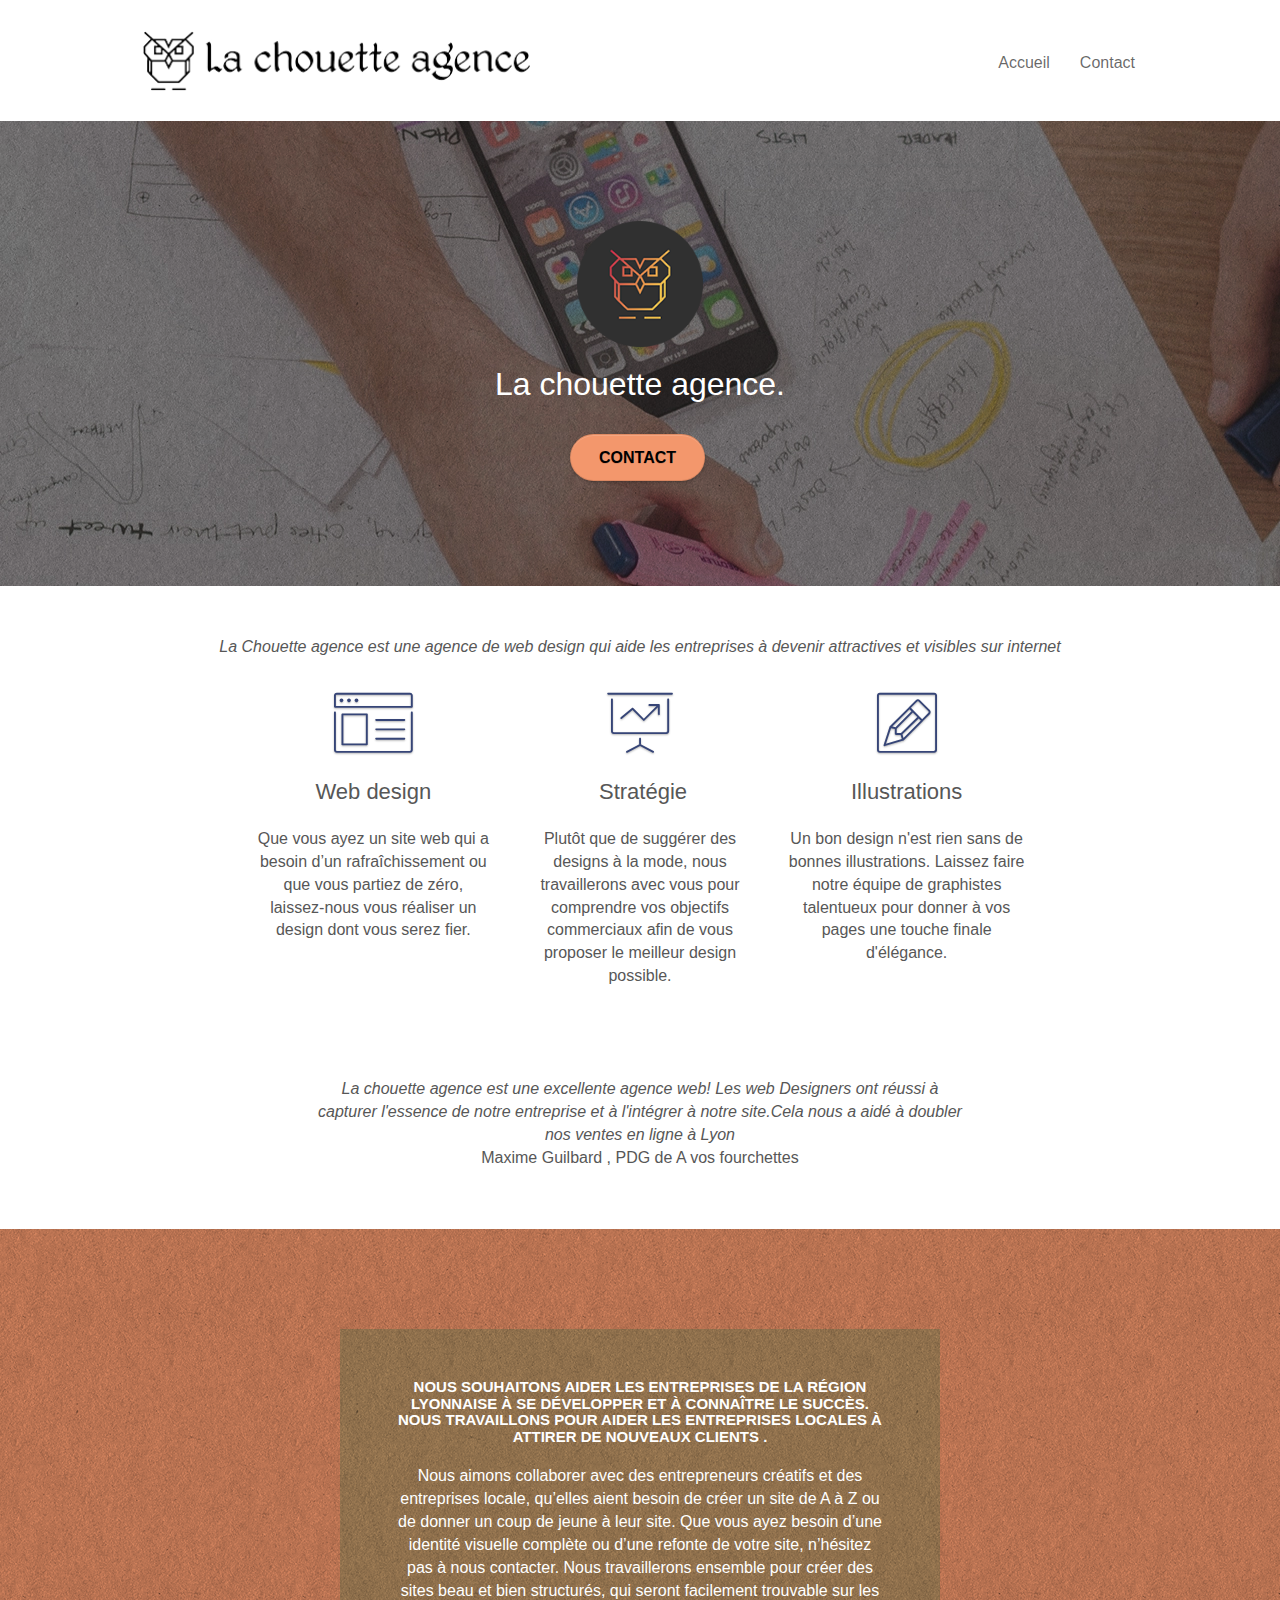
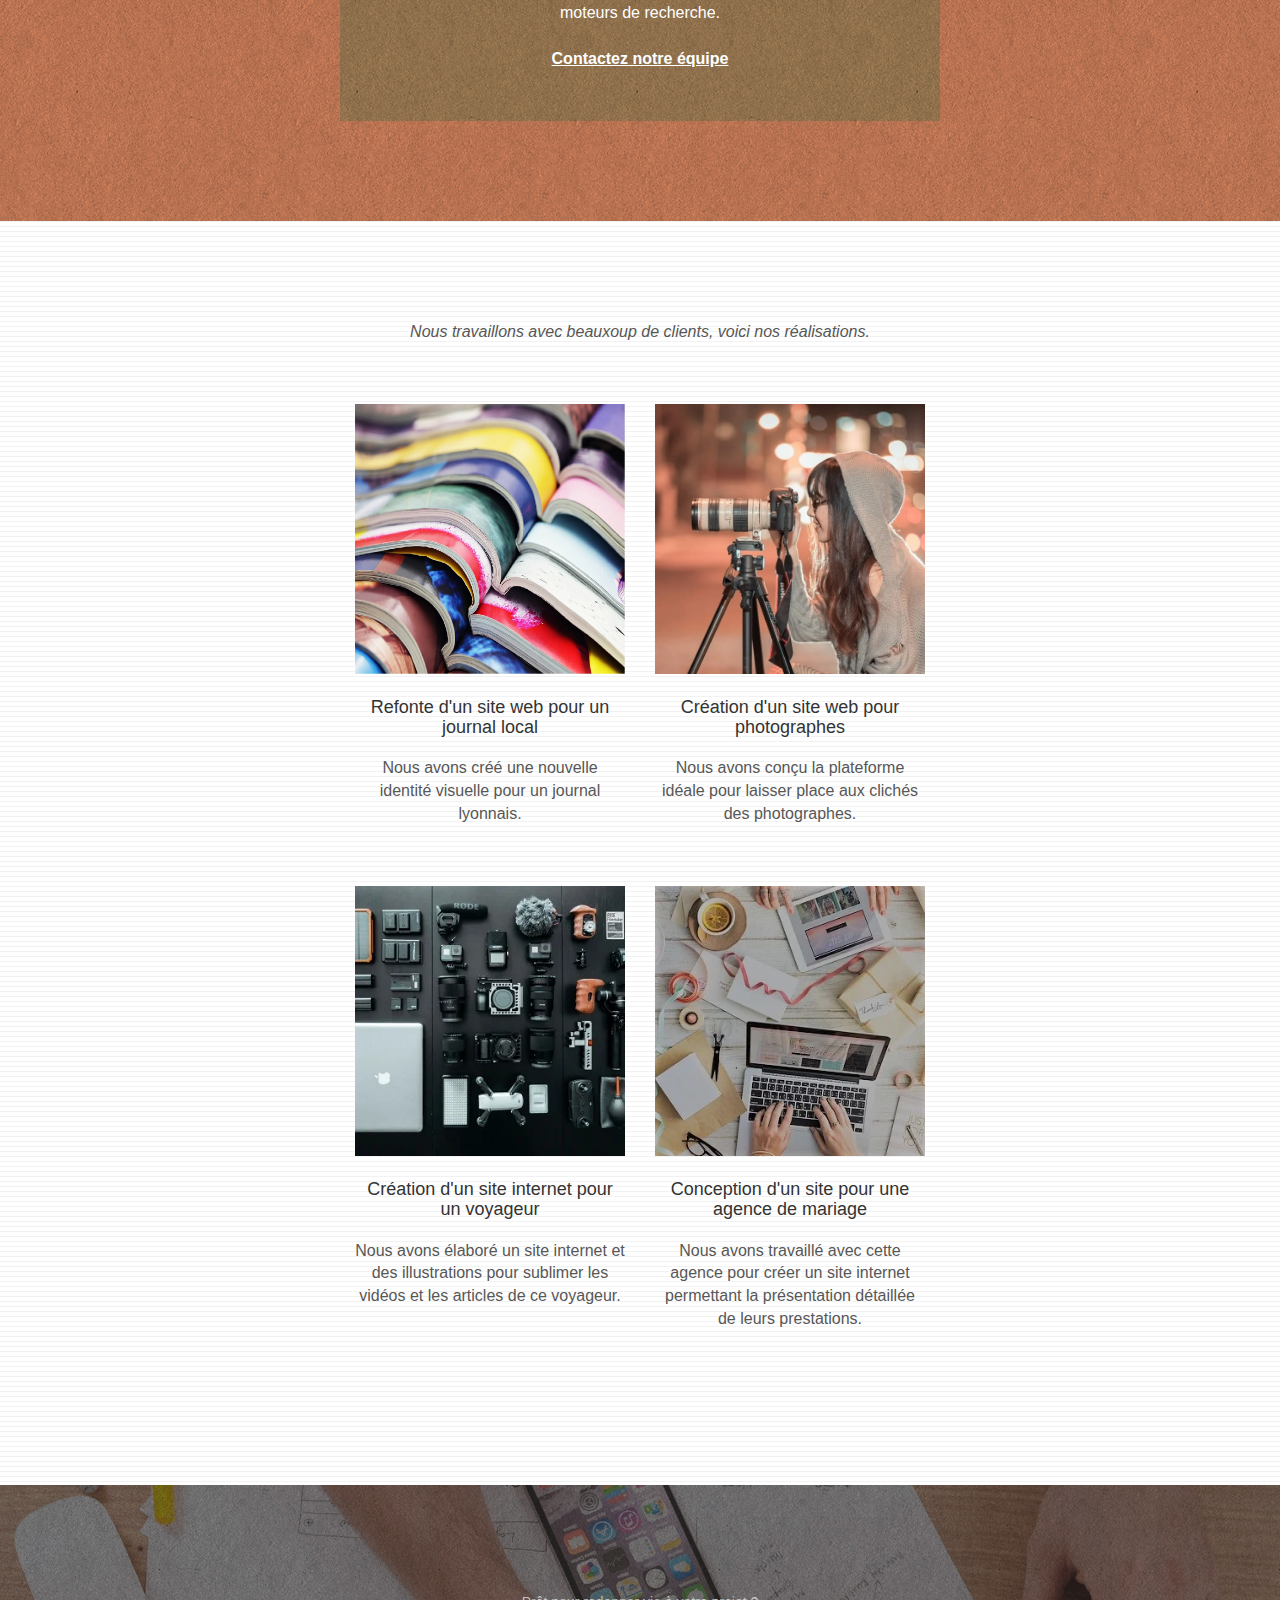
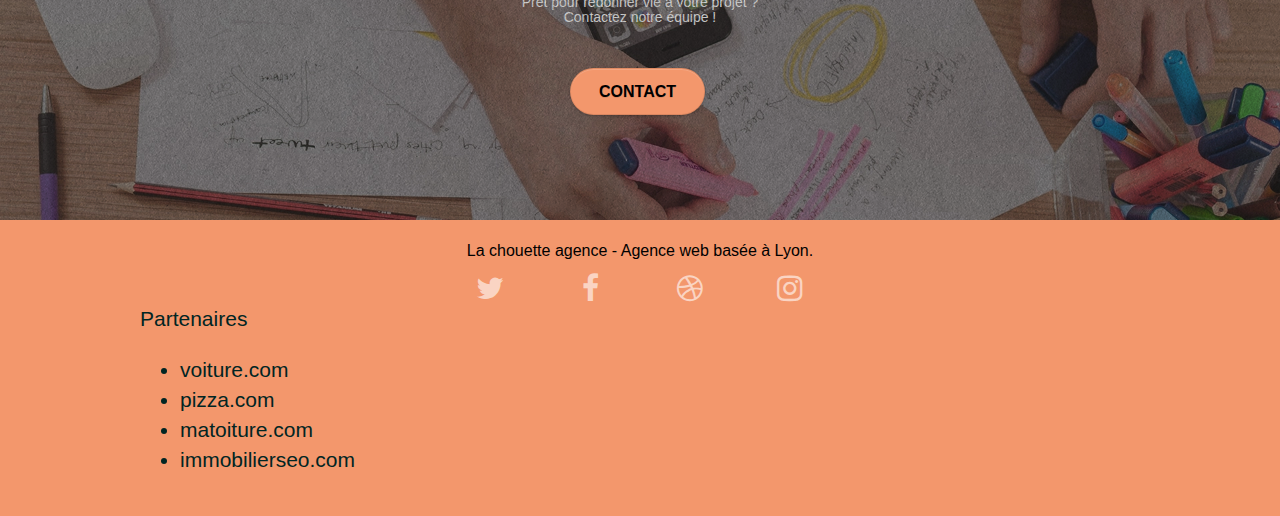
<file: modifier/index.html>
<!DOCTYPE html>
<html lang="fr">
  <head>
    <meta charset="utf-8" />
    <meta
      name="keywords"
      content="seo, google, site web, site internet, agence design paris, agence design, agence design,agence design,agence design,agence design,agence design,agence design,agence design,agence design"
    />
    <meta
      name="description"
      content=" La chouette agence ,une agence web sur paris creatrice de logo "
    />
    <!--voir mot au dessus-->
    <meta
      name="viewport"
      content="width=device-width, initial-scale=1.0, viewport-fit=cover"
    />
    <link rel="shortcut icon" type="image/png" href="favicon.webp" />

    <link rel="preload" href="style.css" as="style" />
    <link rel="preload" href="./css/bootstrap.css" as="style" />
    <link rel="preload" href="./js/bootstrap.js" as="script" />
    <link rel="preload" href="./js/jquery-2.1.0.js" as="script" />
    <link rel="stylesheet" type="text/css" href="./css/bootstrap.css" />
    <link rel="stylesheet" type="text/css" href="style.css" />
    <link rel="stylesheet" type="text/css" href="./css/font-awesome.css" />
    <link rel="stylesheet" type="text/css" href="./css/et-line.css" />
    <script src="./js/jquery-2.1.0.js"></script>
    <script src="./js/bootstrap.js"></script>
    <title>Accueil la chouette agence</title>

    <!-- Analytics -->

    <!-- Analytics END -->
  </head>
  <body>
    <!-- Principal conteneur -->
    <div class="page-container">
      <!-- bloc-0 -->
      <header>
        <div class="bloc bgc-white l-bloc" id="bloc-0">
          <div class="container bloc-sm">
            <nav class="navbar row">
              <div class="navbar-header">
                <a class="navbar-brand" href="index.html"
                  ><img
                    src="img/la-chouette-agence.webp"
                    alt="Logo de la chouette agence"
                    id="logo1"
                /></a>

                <button
                  id="nav-toggle"
                  type="button"
                  class="ui-navbar-toggle navbar-toggle"
                  data-toggle="collapse"
                  data-target=".navbar-1"
                >
                  <span class="sr-only">Toggle navigation</span
                  ><span class="icon-bar"></span><span class="icon-bar"></span
                  ><span class="icon-bar"></span>
                </button>
              </div>
              <div
                class="collapse navbar-collapse navbar-1 special-dropdown-nav"
              >
                <ul class="site-navigation nav navbar-nav">
                  <li>
                    <a href="index.html">Accueil</a>
                  </li>
                  <li></li>
                  <li>
                    <a href="page2.html">Contact</a>
                  </li>
                </ul>
              </div>
            </nav>
          </div>
        </div>
        <!-- bloc-0 END -->
      </header>
      <!-- bloc-1-presentation -->
      <main>
        <section
          class="
            bloc
            bgc-dark-slate-blue
            bg-banniere
            d-bloc
            bg-t-edge
            bloc-bg-texture
            texture-paper
            b-parallax
          "
          id="bloc-1-hero"
        >
          <div class="container bloc-lg">
            <div class="row tight-width-whitespace">
              <div class="col-sm-12">
                <img
                  src="img/logo.webp"
                  class="center-block image-resize-mode"
                  id="logo2"
                  alt="deuxieme logo de la chouette agence"
                />
                <h1 class="text-center hero-bloc-text tc-white">
                  La chouette agence.
                </h1>
                <div class="text-center">
                  <a
                    href="page2.html"
                    class="
                      btn btn-lg btn-clean btn-rd
                      cta-hero
                      btn-atomic-tangerine
                    "
                    id="cta-hero"
                    >Contact</a
                  >
                </div>
              </div>
            </div>
          </div>
        </section>
        <!-- bloc-1-presentation END -->

        <!-- bloc-2-services -->
        <section class="bloc bgc-white l-bloc" id="bloc-2-services">
          <div class="container bloc-md">
            <div class="row">
              <div class="col-sm-12 text-center">
                <p>
                  <cite class="citation1"
                    >La Chouette agence est une agence de web design qui aide
                    les entreprises à devenir attractives et visibles sur
                    internet</cite
                  >
                </p>
              </div>
            </div>
            <div class="row voffset-lg med-width-whitespace">
              <div class="col-sm-4">
                <div class="text-center">
                  <span
                    class="
                      et-icon-browser
                      sm-shadow
                      icon-dark-slate-blue
                      icons
                      icon-lg
                    "
                  ></span>
                </div>
                <h2 class="mg-md text-center">Web design</h2>
                <p class="text-center">
                  Que vous ayez un site web qui a besoin d&rsquo;un
                  rafraîchissement ou que vous partiez de zéro, laissez-nous
                  vous réaliser un design dont vous serez fier.
                </p>
              </div>
              <div class="col-sm-4">
                <div class="text-center">
                  <span
                    class="
                      et-icon-presentation
                      sm-shadow
                      icon-dark-slate-blue
                      icons
                      icon-lg
                    "
                  ></span>
                </div>
                <h2 class="mg-md text-center">&nbsp;Stratégie</h2>
                <p class="text-center">
                  Plutôt que de suggérer des designs à la mode, nous
                  travaillerons avec vous pour comprendre vos objectifs
                  commerciaux afin de vous proposer le meilleur design
                  possible.<br />
                </p>
              </div>
              <div class="col-sm-4">
                <div class="text-center">
                  <span
                    class="
                      et-icon-edit
                      sm-shadow
                      icon-dark-slate-blue
                      icons
                      icon-lg
                    "
                  ></span>
                </div>
                <h2 class="mg-md text-center">Illustrations</h2>
                <p class="text-center">
                  Un bon design n'est rien sans de bonnes illustrations. Laissez
                  faire notre équipe de graphistes talentueux pour donner à vos
                  pages une touche finale d'élégance.
                </p>
              </div>
            </div>
            <div class="row voffset-lg voffset">
              <div class="col-xs-12 col-md-8 col-md-offset-2 text-center">
                <p>
                  <cite class="citation"
                    >La chouette agence est une excellente agence web! Les web
                    Designers ont réussi à capturer l'essence de notre
                    entreprise et à l'intégrer à notre site.Cela nous a aidé à
                    doubler nos ventes en ligne à Lyon</cite
                  ><br />
                  Maxime Guilbard , PDG de A vos fourchettes
                </p>
                <!--pense a rajouter la class au CSS-->
              </div>
            </div>
          </div>
        </section>
        <!-- bloc-2-services END -->

        <!-- bloc-3-what-i-do -->
        <section
          class="
            bloc
            tc-white
            bgc-atomic-tangerine
            bg-presentation
            d-bloc
            bloc-bg-texture
            texture-paper
            b-parallax
          "
          id="bloc-3-what-i-do"
        >
          <div class="container bloc-lg">
            <div class="row tight-width-whitespace black-background">
              <div class="col-sm-12">
                <h3 class="mg-md text-center tc-white">
                  Nous souhaitons aider les entreprises de la région Lyonnaise à
                  se développer et à connaître le succès. Nous travaillons pour
                  aider les entreprises locales à attirer de nouveaux clients
                  .<br />
                </h3>
                <p class="text-center white">
                  Nous aimons collaborer avec des entrepreneurs créatifs et des
                  entreprises locale, qu’elles aient besoin de créer un site de
                  A à Z ou de donner un coup de jeune à leur site. Que vous ayez
                  besoin d’une identité visuelle complète ou d’une refonte de
                  votre site, n’hésitez pas à nous contacter. Nous travaillerons
                  ensemble pour créer des sites beau et bien structurés, qui
                  seront facilement trouvable sur les moteurs de recherche.
                  <br /><br /><a class="ltc-white bold-link" href="page2.html"
                    >Contactez notre équipe</a
                  ><br />
                </p>
              </div>
            </div>
          </div>
        </section>
        <!-- bloc-3-what-i-do END -->

        <!-- bloc-4-portfolio -->
        <section
          class="bloc bgc-white bg-lines-h2-bg bg-repeat l-bloc"
          id="bloc-4-portfolio"
        >
          <div class="container bloc-lg">
            <div class="row">
              <div class="col-sm-12 text-center">
                <p>
                  <cite class="citation2"
                    >Nous travaillons avec beauxoup de clients, voici nos
                    réalisations.</cite
                  >
                </p>
                <!--Rajout class css plus modif necessaire-->
              </div>
            </div>
            <div class="row tight-width-whitespace portfolio-row">
              <div class="col-sm-6">
                <a
                  href="#"
                  data-lightbox="img/1.webp"
                  data-gallery-id="gallery-1"
                  data-caption="Refonte d'un site web pour un journal local"
                  data-frame="snapshot-lb"
                  ><img
                    src="img/1.webp"
                    alt="plusieurs livres ouvert"
                    class="img-responsive portfolio-thumb"
                    id="pf1"
                /></a>
                <h4 class="mg-md text-center">
                  Refonte d'un site web pour un journal local
                </h4>
                <p class="text-center">
                  Nous avons créé une nouvelle identité visuelle pour un journal
                  lyonnais.
                </p>
              </div>
              <div class="col-sm-6">
                <a
                  href="#"
                  data-lightbox="img/2.webp"
                  data-gallery-id="gallery-1"
                  data-caption="Création d'un site web pour photographes"
                  data-frame="snapshot-lb"
                  ><img
                    src="img/2.webp"
                    class="img-responsive portfolio-thumb"
                    alt="Jeune femme prenant une photo"
                    id="pf2"
                /></a>
                <h4 class="mg-md text-center">
                  Création d'un site web pour photographes
                </h4>
                <p class="text-center">
                  Nous avons conçu la plateforme idéale pour laisser place aux
                  clichés des photographes.
                </p>
              </div>
            </div>
            <div class="row tight-width-whitespace portfolio-row">
              <div class="col-sm-6">
                <a
                  href="#"
                  data-lightbox="img/3.webp"
                  data-gallery-id="gallery-1"
                  data-caption="Création d'un site internet pour un voyageur"
                  data-frame="snapshot-lb"
                  ><img
                    src="img/3.webp"
                    class="img-responsive portfolio-thumb"
                    alt=" un Drones et plusieurs apreil photo ainsi que leurs accessoire"
                    id="pf3"
                /></a>
                <h4 class="mg-md text-center">
                  Création d'un site internet pour un voyageur
                </h4>
                <p class="text-center">
                  Nous avons élaboré un site internet et des illustrations pour
                  sublimer les vidéos et les articles de ce voyageur.
                </p>
              </div>
              <div class="col-sm-6">
                <a
                  href="#"
                  data-lightbox="img/4.webp"
                  data-gallery-id="gallery-1"
                  data-caption="Conception d'un site pour une agence de mariage"
                  data-frame="snapshot-lb"
                  ><img
                    src="img/4.webp"
                    class="img-responsive portfolio-thumb"
                    alt="Apareil multimedia poser sur une table remplis de lettre et colis"
                    id="pf4"
                /></a>
                <h4 class="mg-md text-center">
                  Conception d'un site pour une agence de mariage
                </h4>
                <p class="text-center">
                  Nous avons travaillé avec cette agence pour créer un site
                  internet permettant la présentation détaillée de leurs
                  prestations.
                </p>
              </div>
            </div>
          </div>
        </section>
        <!-- bloc-4-portfolio END -->

        <!-- bloc-5-cta -->
        <section
          class="
            bloc
            bgc-dark-slate-blue
            bg-banniere
            d-bloc
            bloc-bg-texture
            texture-paper
          "
          id="bloc-5-cta"
        >
          <div class="container bloc-lg">
            <div class="row">
              <h5 class="mg-md text-center tc-white">
                Prêt pour redonner vie à votre projet ?<br />Contactez notre
                équipe !
              </h5>
              <div class="col-sm-12 text-center">
                <a
                  href="page2.html"
                  class="
                    btn btn-atomic-tangerine btn-clean btn-rd btn-lg
                    cta-hero
                  "
                  >Contact</a
                >
              </div>
            </div>
          </div>
        </section>
        <!-- bloc-5-cta END -->
      </main>
      <!-- Footer - bloc-8 -->
      <footer>
        <div class="bloc bgc-atomic-tangerine d-bloc" id="bloc-8">
          <div class="container bloc-sm">
            <div class="row">
              <div class="col-sm-12">
                <p class="text-center black">
                  La chouette agence - Agence web basée à Lyon.<br />
                </p>
                <div class="row row-no-gutters social">
                  <div class="col-sm-3">
                    <div class="text-center">
                      <!-- aria label  liens partout :)-->
                      <a
                        class="social"
                        href="index.html"
                        aria-label="liens compte twitter"
                        ><span class="fa fa-twitter icon-md"></span
                      ></a>
                    </div>
                  </div>
                  <div class="col-sm-3">
                    <div class="text-center">
                      <a
                        class="social"
                        href="index.html"
                        aria-label="liens compte Facebook"
                        ><span class="fa fa-facebook icon-md"></span
                      ></a>
                    </div>
                  </div>
                  <div class="col-sm-3">
                    <div class="text-center">
                      <a
                        class="social"
                        href="index.html"
                        aria-label="liens compte dribbble"
                        ><span class="fa fa-dribbble icon-md"></span
                      ></a>
                    </div>
                  </div>
                  <div class="col-sm-3">
                    <div class="text-center">
                      <a
                        class="social"
                        href="index.html"
                        aria-label="liens compte Instagram"
                        ><span class="fa fa-instagram icon-md"></span
                      ></a>
                    </div>
                  </div>
                </div>
                <div class="row">
                  <div class="col-sm-4">
                    Partenaires
                    <ul>
                      <li><a href="voiture.com">voiture.com</a></li>
                      <li><a href="pizza.com">pizza.com</a></li>
                      <li><a href="matoiture.com">matoiture.com</a></li>
                      <li><a href="immobilierseo.com">immobilierseo.com</a></li>
                    </ul>
                  </div>
                </div>
              </div>
            </div>
          </div>
        </div>
      </footer>
      <!-- Footer - bloc-8 END -->
    </div>
    <!-- Principal conteneur END -->
  </body>
</html>
</file>
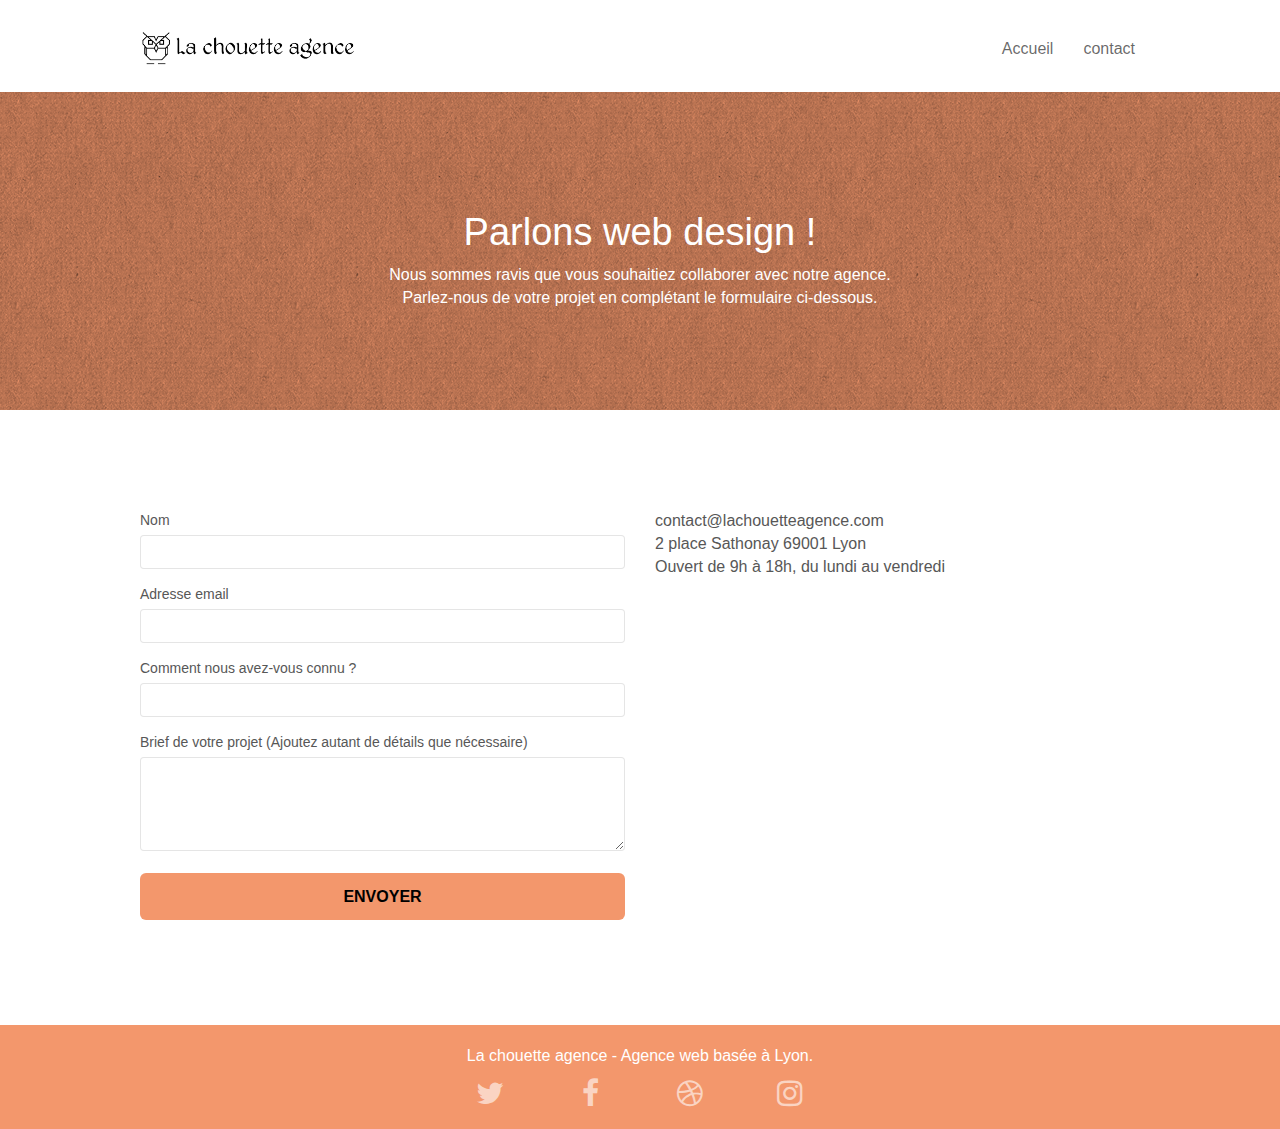
<file: modifier/page2.html>
<!DOCTYPE html>
<html lang="fr">
  <head>
    <meta charset="utf-8" />
    <meta name="keywords" content="" />
    <meta name="description" content="" />
    <meta
      name="viewport"
      content="width=device-width, initial-scale=1.0, viewport-fit=cover"
    />
    <link rel="shortcut icon" type="image/png" href="favicon.jpg" />

  
    <link rel="preload" href="style.css" as="style">
    <link rel="preload" href="./css/bootstrap.css" as="style">
    <link rel="preload" href="./js/bootstrap.js" as="script">
    <link rel="preload" href="./js/jquery-2.1.0.js" as="script">
    <link rel="stylesheet" type="text/css" href="./css/bootstrap.css" />
    <link rel="stylesheet" type="text/css" href="style.css" />
    <link rel="stylesheet" type="text/css" href="./css/font-awesome.css" />
    <link rel="stylesheet" type="text/css" href="./css/et-line.css" />
    <script src="./js/jquery-2.1.0.js"></script>
	<script src="./js/bootstrap.js"></script>

    <title>Contact</title>

    <!-- Analytics -->

    <!-- Analytics END -->
  </head>
  <body>
    <!-- Principal conteneur -->
    <div class="page-container">
      <!-- bloc-0 -->
      <div class="bloc bgc-white l-bloc" id="bloc-0">
        <div class="container bloc-sm">
          <nav class="navbar row">
            <div class="navbar-header">
              <a class="navbar-brand" href="index.html"
                ><img
                  src="img/la-chouette-agence.webp"
                  alt="atlanta web design logo"
                  height="40"
              /></a>
              <button
                id="nav-toggle"
                type="button"
                class="ui-navbar-toggle navbar-toggle"
                data-toggle="collapse"
                data-target=".navbar-1"
              >
                <span class="sr-only">Toggle navigation</span
                ><span class="icon-bar"></span><span class="icon-bar"></span
                ><span class="icon-bar"></span>
              </button>
            </div>
            <div class="collapse navbar-collapse navbar-1 special-dropdown-nav">
              <ul class="site-navigation nav navbar-nav">
                <li>
                  <a href="index.html">Accueil</a>
                </li>
                <li></li>
                <li>
                  <a href="page2.html">contact</a>
                </li>
              </ul>
            </div>
          </nav>
        </div>
      </div>
      <!-- bloc-0 END -->

      <!-- bloc-6 -->
      <div
        class="
          bloc
          bg-dots-bg bg-repeat
          bgc-atomic-tangerine
          d-bloc
          bloc-bg-texture
          texture-paper
        "
        id="bloc-6"
      >
        <div class="container bloc-lg">
          <div class="row">
            <div class="col-sm-12">
              <h1 class="text-center hero-bloc-text tc-white">
                Parlons web design !
              </h1>
              <p class="text-center mg-lg tc-white tight-width-whitespace">
                Nous sommes ravis que vous souhaitiez collaborer avec notre
                agence.<br />
                Parlez-nous de votre projet en complétant le formulaire
                ci-dessous.
              </p>
            </div>
          </div>
        </div>
      </div>
      <!-- bloc-6 END -->

      <!-- bloc-7 -->
      <div class="bloc bgc-white l-bloc" id="bloc-7">
        <div class="container bloc-lg">
          <div class="row">
            <div class="col-sm-6">
              <form id="form_1" novalidate>
                <div class="form-group">
                  <label for="name"> Nom </label>
                  <input id="name" class="form-control" required />
                </div>
                <div class="form-group">
                  <label for="email"> Adresse email </label>
                  <input
                    id="email"
                    class="form-control"
                    type="email"
                    required
                  />
                </div>
                <div class="form-group">
                  <label for="input_504">
                    Comment nous avez-vous connu ?
                  </label>
                  <input
                    class="form-control"
                    type="email"
                    required
                    id="input_504"
                  />
                </div>
                <div class="form-group">
                  <label for="message">
                    Brief de votre projet (Ajoutez autant de détails que
                    nécessaire)<br /> </label
                  ><textarea
                    id="message"
                    class="form-control"
                    rows="4"
                    cols="50"
                    required
                  ></textarea>
                </div>
                <button
                  class="
                    bloc-button
                    btn btn-lg btn-block
                    cta-hero
                    btn-atomic-tangerine
                  "
                  type="submit"
                >
                  Envoyer
                </button>
              </form>
            </div>
            <div class="col-sm-6">
              <p>
                contact@lachouetteagence.com<br />2 place Sathonay 69001 Lyon<br />Ouvert
                de 9h à 18h, du lundi au vendredi<br />
              </p>
            </div>
          </div>
        </div>
      </div>
      <!-- bloc-7 END -->

      <!-- ScrollToTop Button -->
      <a class="bloc-button btn btn-d scrollToTop" onclick="scrollToTarget('1')"
        ><span class="fa fa-chevron-up"></span
      ></a>
      <!-- ScrollToTop Button END-->

      <!-- Footer - bloc-8 -->
      <div class="bloc bgc-atomic-tangerine d-bloc" id="bloc-8">
        <div class="container bloc-sm">
          <div class="row">
            <div class="col-sm-12">
              <p class="text-center white">
                La chouette agence - Agence web basée à Lyon.<br />
              </p>
              <div class="row row-no-gutters social">
                <div class="col-sm-3">
                  <div class="text-center">
                    <a class="social" href="index.html"
                      ><span class="fa fa-twitter icon-md"></span
                    ></a>
                  </div>
                </div>
                <div class="col-sm-3">
                  <div class="text-center">
                    <a class="social" href="index.html"
                      ><span class="fa fa-facebook icon-md"></span
                    ></a>
                  </div>
                </div>
                <div class="col-sm-3">
                  <div class="text-center">
                    <a class="social" href="index.html"
                      ><span class="fa fa-dribbble icon-md"></span
                    ></a>
                  </div>
                </div>
                <div class="col-sm-3">
                  <div class="text-center">
                    <a class="social" href="index.html"
                      ><span class="fa fa-instagram icon-md"></span
                    ></a>
                  </div>
                </div>
              </div>
            </div>
          </div>
        </div>
      </div>
      <!-- Footer - bloc-8 END -->
    </div>
    <!-- Principal conteneur END -->
  </body>
</html>
</file>
<file: modifier/style.css>
body {
  margin: 0;
  padding: 0;
  background: #fff;
  overflow-x: hidden;
  width: 100%;
  -webkit-font-smoothing: antialiased;
  -moz-osx-font-smoothing: grayscale;
}

a,
button {
  transition: all 0.3s ease-in-out;
  outline: none !important;
}

a:hover {
  text-decoration: none;
  cursor: pointer;
}

.bloc {
  width: 100%;
  clear: both;
  background: 50% 50% no-repeat;
  padding: 0 50px;
  -webkit-background-size: cover;
  -moz-background-size: cover;
  -o-background-size: cover;
  background-size: cover;
  position: relative;
}

.bloc .container {
  padding-left: 0;
  padding-right: 0;
}

.bloc-lg {
  padding: 100px 50px;
}

.bloc-md {
  padding: 50px;
}

.bloc-sm {
  padding: 20px 50px;
}

.center-block {
    display: block;
    margin-right: auto;
    margin-left: auto;
}

.bg-center,
.bg-l-edge,
.bg-r-edge,
.bg-t-edge,
.bg-b-edge,
.bg-tl-edge,
.bg-bl-edge,
.bg-tr-edge,
.bg-br-edge,
.bg-repeat {
  -webkit-background-size: auto !important;
  -moz-background-size: auto !important;
  -o-background-size: auto !important;
  background-size: auto !important;
}

.bg-repeat {
  background: repeat;
}

.bg-t-edge {
  background: top no-repeat;
}

.bloc-bg-texture::before {
  content: "";
  background-size: 2px 2px;
  position: absolute;
  top: 0;
  bottom: 0;
  left: 0;
  right: 0;
}

.texture-paper::before {
  background: url("img/texture-paper.webp");
  background-size: 280px 280px;
}

.b-parallax {
  background-attachment: fixed;
}

.d-bloc {
  color: #002523;
}

.d-bloc button:hover {
  color: rgba(255, 255, 255, 0.9);
}

.d-bloc .icon-round,
.d-bloc .icon-square,
.d-bloc .icon-rounded,
.d-bloc .icon-semi-rounded-a,
.d-bloc .icon-semi-rounded-b {
  border-color: rgba(255, 255, 255, 0.9);
}

.d-bloc .divider-h span {
  border-color: rgba(255, 255, 255, 0.2);
}

.d-bloc .a-btn,
.d-bloc .navbar a,
.d-bloc .navbar-brand,
.d-bloc a .icon-sm,
.d-bloc a .icon-md,
.d-bloc a .icon-lg,
.d-bloc a .icon-xl,
.d-bloc h1 a,
.d-bloc h2 a,
.d-bloc h3 a,
.d-bloc h4 a,
.d-bloc h5 a,
.d-bloc h6 a,
.d-bloc p a {
  color: rgba(255, 255, 255, 0.6);
}

.d-bloc .a-btn:hover,
.d-bloc .navbar a:hover,
.d-bloc .navbar-brand:hover,
.d-bloc a:hover .icon-sm,
.d-bloc a:hover .icon-md,
.d-bloc a:hover .icon-lg,
.d-bloc a:hover .icon-xl,
.d-bloc h1 a:hover,
.d-bloc h2 a:hover,
.d-bloc h3 a:hover,
.d-bloc h4 a:hover,
.d-bloc h5 a:hover,
.d-bloc h6 a:hover,
.d-bloc p a:hover {
  color: rgba(255, 255, 255, 1);
}

.d-bloc .navbar-toggle .icon-bar {
  background: rgba(255, 255, 255, 1);
}

.d-bloc .btn-wire,
.d-bloc .btn-wire:hover {
  color: rgba(255, 255, 255, 1);
  border-color: rgba(255, 255, 255, 1);
}

.d-bloc .panel {
  color: rgba(0, 0, 0, 0.5);
}

.d-bloc .panel button:hover {
  color: rgba(0, 0, 0, 0.7);
}

.d-bloc .panel icon {
  border-color: rgba(0, 0, 0, 0.7);
}

.d-bloc .panel .divider-h span {
  border-color: rgba(0, 0, 0, 0.1);
}

.d-bloc .panel .a-btn {
  color: rgba(0, 0, 0, 0.6);
}

.d-bloc .panel .a-btn:hover {
  color: rgba(0, 0, 0, 1);
}

.d-bloc .panel .btn-wire,
.d-bloc .panel .btn-wire:hover {
  color: rgba(0, 0, 0, 0.7);
  border-color: rgba(0, 0, 0, 0.3);
}

.d-bloc .panel,
.l-bloc {
  color: rgba(0, 0, 0, 0.5);
}

.d-bloc .panel button:hover,
.l-bloc button:hover {
  color: rgba(0, 0, 0, 0.7);
}

.l-bloc .icon-round,
.l-bloc .icon-square,
.l-bloc .icon-rounded,
.l-bloc .icon-semi-rounded-a,
.l-bloc .icon-semi-rounded-b {
  border-color: rgba(0, 0, 0, 0.7);
}

.d-bloc .panel .divider-h span,
.l-bloc .divider-h span {
  border-color: rgba(0, 0, 0, 0.1);
}

.d-bloc .panel .a-btn,
.l-bloc .a-btn,
.l-bloc .navbar a,
.l-bloc .navbar-brand,
.l-bloc a .icon-sm,
.l-bloc a .icon-md,
.l-bloc a .icon-lg,
.l-bloc a .icon-xl,
.l-bloc h1 a,
.l-bloc h2 a,
.l-bloc h3 a,
.l-bloc h4 a,
.l-bloc h5 a,
.l-bloc h6 a,
.l-bloc p a {
  color: rgba(0, 0, 0, 0.6);
}

.d-bloc .panel .a-btn:hover,
.l-bloc .a-btn:hover,
.l-bloc .navbar a:hover,
.l-bloc .navbar-brand:hover,
.l-bloc a:hover .icon-sm,
.l-bloc a:hover .icon-md,
.l-bloc a:hover .icon-lg,
.l-bloc a:hover .icon-xl,
.l-bloc h1 a:hover,
.l-bloc h2 a:hover,
.l-bloc h3 a:hover,
.l-bloc h4 a:hover,
.l-bloc h5 a:hover,
.l-bloc h6 a:hover,
.l-bloc p a:hover {
  color: rgba(0, 0, 0, 1);
}

.l-bloc .navbar-toggle .icon-bar {
  color: rgba(0, 0, 0, 0.6);
}

.d-bloc .panel .btn-wire,
.d-bloc .panel .btn-wire:hover,
.l-bloc .btn-wire,
.l-bloc .btn-wire:hover {
  color: rgba(0, 0, 0, 0.7);
  border-color: rgba(0, 0, 0, 0.3);
}

.voffset {
  margin-top: 30px;
}

.voffset-lg {
  margin-top: 80px;
}

.row-no-gutters {
  margin-right: 0;
  margin-left: 0;
}

.row.row-no-gutters > [class^="col-"],
.row.row-no-gutters > [class*=" col-"] {
  padding-right: 0;
  padding-left: 0;
}

#bloc-1-hero h1 {
  font-size: 32px;
}

.navbar {
  margin-bottom: 0;
  z-index: 1;
}

.navbar-brand {
  height: auto;
  padding: 3px 15px;
  font-size: 25px;
  font-weight: normal;
  font-weight: 600;
  line-height: 44px;
}

.navbar-brand img {
  max-height: 200px;
  margin: 0 5px 0 0;
  display: inline;
}

.navbar-brand img[src$="svg"] {
  min-width: 100px;
}

.nav-center .navbar-brand img {
  margin: 0;
}

.navbar .nav {
  padding-top: 2px;
  margin-right: -16px;
  float: right;
  z-index: 1;
}

.nav > li {
  float: left;
  margin-top: 4px;
  font-size: 16px;
}

.navbar-nav .open .dropdown-menu > li > a {
  text-align: inherit;
}

.nav > li a:hover,
.nav > li a:focus {
 
  color: black;
}

.navbar-toggle {
  margin: 10px 10px 0 0;
  border: 0px;
}

.navbar-toggle:hover {
  background: transparent !important;
}

.navbar-toggle .icon-bar {
  background-color: rgba(0, 0, 0, 0.5);
  width: 26px;
}

.nav-invert .navbar .nav {
  float: left;
}

.nav-invert .navbar-header,
.nav-invert .navbar-brand {
  float: right;
  position: relative;
  z-index: 2;
}

@media all and (min-width: 768px) {
  .site-navigation {
    position: absolute;
    top: 50%;
    right: 20px;
    transform: translate(0, -50%);
    -webkit-transform: translateY(-50%);
  }
  .nav > li .dropdown-menu a,
  .nav > li .dropdown-menu a:hover {
    color: #484848;
  }
  .nav-invert .site-navigation {
    left: 0;
    right: 0;
  }
  .nav-center {
    text-align: center;
  }
  .nav-center .navbar-header {
    width: 100%;
  }
  .nav-center .navbar-header,
  .nav-center .navbar-brand,
  .nav-center .nav > li {
    float: none;
    display: inline-block;
  }
  .nav-center .site-navigation {
    position: relative;
    width: 100%;
    right: 0;
    margin-right: 0px;
    margin-top: 20px;
  }
  .nav-center.mini-nav .navbar-toggle {
    float: none;
    margin: 10px auto 0;
  }
}

.nav > li > .dropdown a {
  background: none !important;
  display: block;
  padding: 14px 15px;
}

nav .caret {
  margin: 0 5px;
}

.dropdown-menu .dropdown-menu {
  top: -8px;
  left: 100%;
}

.dropdown-menu .dropmenu-flow-right {
  top: 100%;
  left: 0;
  margin-left: -1px;
  border-top-left-radius: 0;
  border-top-right-radius: 0;
}

.dropdown-menu .dropdown span {
  border: 4px solid black;
  border-top-color: transparent;
  border-right-color: transparent;
  border-bottom-color: transparent;
  margin: 6px -5px 0 0 !important;
  float: right;
}

.mg-md {
  margin-top: 10px;
  margin-bottom: 20px;
}

.mg-lg {
  margin-top: 10px;
  margin-bottom: 40px;
}

.btn {
  margin: 0 5px 5px 0;
}

.btn.pull-right {
  margin: 0 0 5px 5px;
}

.btn-d,
.btn-d:hover,
.btn-d:focus {
  color: black;
  background: rgba(0, 0, 0, 0.3);
}

button {
  outline: none !important;
}

.btn-rd {
  border-radius: 40px;
}

.btn-clean {
  border: 1px solid rgba(0, 0, 0, 0.08);
  border-bottom-color: rgba(0, 0, 0, 0.1);
  text-shadow: 0 1px 0 rgba(0, 0, 1, 0.1);
  box-shadow: 0 1px 3px rgba(0, 0, 1, 0.25),
    inset 0 1px 0 0 rgba(255, 255, 255, 0.15);
}

.icon-md {
  font-size: 30px !important;
}

.icon-lg {
  font-size: 60px !important;
}

.sm-shadow {
  text-shadow: 0 1px 2px rgba(0, 0, 0, 0.3);
}

.panel-sq,
.panel-sq .panel-heading,
.panel-sq .panel-footer {
  border-radius: 0;
}

.panel-rd {
  border-radius: 30px;
}

.panel-rd .panel-heading {
  border-radius: 29px 29px 0 0;
}

.panel-rd .panel-footer {
  border-radius: 0 0 29px 29px;
}

.form-control {
  border-color: rgba(0, 0, 0, 0.1);
  box-shadow: none;
}

.scrollToTop {
  width: 40px;
  height: 40px;
  position: fixed;
  bottom: 20px;
  right: 20px;
  opacity: 0;
  z-index: 500;
  transition: all 0.3s ease-in-out;
}

.scrollToTop span {
  margin-top: 6px;
}

.showScrollTop {
  font-size: 14px;
  opacity: 1;
}

a[data-lightbox] {
  position: relative;
  display: block;
  text-align: center;
}

a[data-lightbox]:hover::before {
  content: "+";
  font-family: "HelveticaNeue-Light", "Helvetica Neue Light", "Helvetica Neue",
    Helvetica, Arial;
  font-size: 32px;
  width: 50px;
  height: 50px;
  margin-left: -25px;
  border-radius: 50%;
  background: rgba(0, 0, 0, 0.6);
  color: #fff;
  font-weight: 100;
  z-index: 1;
  position: absolute;
  top: 50%;
  transform: translateY(-50%);
  -webkit-transform: translateY(-50%);
}

a[data-lightbox]:hover img {
  opacity: 0.6;
  -webkit-animation-fill-mode: none;
  animation-fill-mode: none;
}

#lightbox-modal {
  display: flex;
  align-items: center;
}

#lightbox-modal .modal-dialog {
  width: 90%;
  max-width: 900px;
  margin: 0 auto 0;
}

#lightbox-modal .modal-dialog img {
  max-height: 90vh;
  margin: 0 auto;
}

.lightbox-caption {
  padding: 20px;
  color: #fff;
  background: rgba(0, 0, 0, 0.5);
  position: absolute;
  left: 15px;
  right: 15px;
  bottom: 5px;
}

.close-lightbox {
  color: #fff;
  font-size: 30px;
  position: absolute;
  top: 20px;
  right: 20px;
  z-index: 20;
  background: rgba(0, 0, 0, 0.5);
  border: none;
  line-height: 30px;
  padding: 0 9px 5px;
  opacity: 0.3;
}

.close-lightbox:hover,
.next-lightbox:hover,
.prev-lightbox:hover {
  opacity: 1;
  color: #fff;
}

.next-lightbox,
.prev-lightbox {
  font-size: 20px;
  color: rgba(255, 255, 255, 0.9);
  background: rgba(0, 0, 0, 0.5);
  transition: all 0.2s ease-in-out;
  position: absolute;
  top: 45%;
  z-index: 1;
  opacity: 0.4;
}

.next-lightbox {
  padding: 6px 8px 1px 13px;
  right: 25px;
}

.prev-lightbox {
  padding: 6px 13px 1px 10px;
  left: 25px;
}

.snapshot-lb .modal-body {
  padding-bottom: 45px;
}

.snapshot-lb .lightbox-caption {
  padding: 0;
  color: rgba(0, 0, 0, 0.5);
  background: none;
}

h1,
h2,
h3,
h4,
h5,
h6,
p,
label,
.btn {
  font-family: "helvetica";
  font-weight: 400;
  color: #575757 !important;
}

.container {
  max-width: 1000px;
}

.hero-bloc-text {
  font-size: 38px;
}

.hero-bloc-text-sub {
  font-size: 36px;
}

.statement-bloc-text {
  line-height: 26px;
  font-style: italic;
  font-size: 20px;
  text-align: center;
  font-weight: lighter;
  max-width: 520px;
  margin: auto auto auto auto;
}

p {
  font-size: 16px;
}

.tight-width-whitespace {
  max-width: 600px;
  margin: auto auto auto auto;
}

.h1 {
  font-size: 20px;
  font-family: "Open Sans";
}

.cta-hero {
  margin-top: 22px;
  color: #ffffff !important;
  text-transform: uppercase;
  padding: 12px 28px 12px 28px;
  font-size: 16px;
  font-weight: 700;
}

.social {
  max-width: 400px;
  margin: auto auto auto auto;
}

h2 {
  font-size: 22px;
  line-height: 1.4em;
}

h3 {
  font-size: 15px;
  text-transform: uppercase;
  font-weight: 700;
  color: #333333 !important;
}

.med-width-whitespace {
  max-width: 800px;
  margin: auto auto auto auto;
  box-shadow: 0px 0px 0px #000000;
}

h1 {
  color: #333333 !important;
}

h4 {
  color: #333333 !important;
}

.icons {
  margin-bottom: 14px;
  margin-top: 24px;
}

.white {
  color: #ffffff !important;
}

.portfolio-thumb {
  margin-bottom: 24px;
}

.portfolio-row {
  margin-bottom: 44px;
  margin-top: 50px;
}

.avatar {
  box-shadow: 0px 4px 9px rgba(0, 0, 0, 0.3);
}

.black-background {
  background-color: rgba(165, 147, 99, 0.7);
  padding: 40px 40px 40px 40px;
}

.bold-link {
  font-weight: 900;
  text-decoration: underline !important;
}

.bgc-white {
  background-color: #ffffff;
}

.bgc-dark-slate-blue {
  background-color: #364577;
}

.bgc-atomic-tangerine {
  background-color: #f3976c;
}

.tc-white {
  color: white !important;
}

.btn-atomic-tangerine {
  background: #f3976c;
  color: black !important;
}

.btn-atomic-tangerine:hover {
  background: #c27956 !important;
  color: black !important;
}

.ltc-white {
  color: #ffffff !important;
}

.ltc-white:hover {
  color: #cccccc !important;
}

.ltc-atomic-tangerine {
  color: #f3976c !important;
}

.ltc-atomic-tangerine:hover {
  color: #c27956 !important;
}

.icon-dark-slate-blue {
  color: #364577 !important;
  border-color: #364577 !important;
}

.bg-dots-bg {
  background-image: url("img/dots-bg.webp");
}

.bg-lines-h2-bg {
  background-image: url("img/lines-h2-bg.webp");
}

.bg-banniere {
  background-image: url("./img/la-chouette-agence-banniere.webp");
}

.bg-presentation {
  background-image: url("img/image-de-presentation.webp");
}

@media all and (max-width: 1024px) {
  .bloc {
    padding-left: 20px;
    padding-right: 20px;
  }
  .bloc.full-width-bloc,
  .bloc-tile-2.full-width-bloc .container,
  .bloc-tile-3.full-width-bloc .container,
  .bloc-tile-4.full-width-bloc .container {
    padding-left: 0;
    padding-right: 0;
  }
}

@media  all and (max-width: 992px) and (min-width: 768px) {
  .navbar .nav {
    max-width: 80%;
  }
  .nav-center.navbar .nav {
    max-width: 100%;
  }
}

@media only screen and (min-width: 768px) and (max-width: 1024px) and (orientation: landscape) {
  .b-parallax {
    background-attachment: scroll;
  }
}

@media only screen and (min-width: 1024px) and (max-width: 1366px) and (-webkit-min-device-pixel-ratio: 1.5) {
  .b-parallax {
    background-attachment: scroll;
  }
}

@media all and (max-width: 991px) {
  .container {
    width: 100%;
  }
  .b-parallax {
    background-attachment: scroll;
  }
  .page-container,
  #hero-bloc {
    overflow-x: hidden;
    position: relative;
  }
 
  .bloc-group,
  .bloc-group .bloc {
    display: block;
    width: 100%;
  }
  .bloc-fill-screen .fill-bloc-top-edge,
  .bloc-fill-screen .fill-bloc-bottom-edge {
    padding: 0 20px;
  
  }
}

@media all and (max-width: 767px) {
  .page-container {
    overflow-x: hidden;
    position: relative;
    width: auto;
  }
  h1,
  h2,
  h3,
  h4,
  h5,
  h6,
  p,
  #disqus_thread {
    padding-left: 10px !important;
    padding-right: 10px !important;
  }
  .b-parallax {
    background-attachment: scroll;
  }
  .navbar .nav {
    padding-top: 0;
    border-top: 1px solid rgba(0, 0, 0, 0.2);
    float: none !important;
  }
  .navbar.row {
    margin-left: 0;
    margin-right: 0;
  }
  .site-navigation {
    position: inherit;
    transform: none;
    -webkit-transform: none;
    -ms-transform: none;
  }
  .nav > li {
    margin-top: 0;
    border-bottom: 1px solid rgba(0, 0, 0, 0.1);
    background: rgba(0, 0, 0, 0.05);
    text-align: left;
    padding-left: 15px;
    width: 100%;
  }
  .nav > li:hover {
    background: rgba(0, 0, 0, 0.08);
  }
  .dropdown .dropdown a .caret {
    float: none;
    margin: 5px 0 0 10px !important;
    border: 4px solid black;
    border-bottom-color: transparent;
    border-right-color: transparent;
    border-left-color: transparent;
  }
  #hero-bloc .navbar .nav {
    background: rgba(0, 0, 0, 0.8);
  }
  #hero-bloc .navbar .nav a {
    color: rgba(255, 255, 255, 0.6);
  }
  .hero {
    padding: 50px 0;
  }
  .hero-nav {
    left: -1px;
    right: -1px;
  }
  .navbar-collapse {
    padding: 0;
    overflow-x: hidden;
    -webkit-box-shadow: none;
    box-shadow: none;
  }
  .navbar-brand img {
    max-height: 40px;
    width: auto;
  }
  .nav-invert .navbar-header {
    float: none;
    width: 100%;
  }
  .nav-invert .navbar-toggle {
    float: left;
    margin-left: 10px;
  }
  .bloc {
    padding-left: 0;
    padding-right: 0;
  }
  .bloc-xxl,
  .bloc-xl,
  .bloc-lg {
    padding: 40px 0;
  }
  .bloc-sm,
  .bloc-md {
    padding-left: 0;
    padding-right: 0;
  }
  .bloc-tile-2 .container,
  .bloc-tile-3 .container,
  .bloc-tile-4 .container,
  .bloc-fill-screen .fill-bloc-top-edge,
  .bloc-fill-screen .fill-bloc-bottom-edge {
    padding-left: 0;
    padding-right: 0;
  }
  .a-block {
    padding: 0 10px;
  }
  .btn-dwn {
    display: none;
  }
  .voffset {
    margin-top: 5px;
  }
  .voffset-md {
    margin-top: 20px;
  }
  .voffset-lg {
    margin-top: 30px;
  }
  form {
    padding: 5px;
  }
  .close-lightbox {
    display: inline-block;
  }
  .blocsapp-device-iphone5 {
    background-size: 216px 425px;
    padding-top: 60px;
    width: 216px;
    height: 425px;
  }
  .blocsapp-device-iphone5 img {
    width: 180px;
    height: 320px;
  }
}

.bloc {
  padding-left: 0;
  padding-right: 0;
  width: 100%;
}

@media all and (max-width: 400px) {
  .bloc {
    padding-left: 0;
    padding-right: 0;
  }
}

@media  all and (max-width: 767px) {
  .bloc-mob-center-text {
    text-align: center;
  }
}

a {
  font-family: "helvetica";
  font-weight: 400;
  color: #002523; ;
}

.col-sm-4 {
  font-size: 1.5em;
  
}



.black {
  color: black !important;
}

#logo1
{
  height: 100%;
  width: 100%;
}

#logo2
{
  height: 9em;
  width: auto;
}

#pf1
{
  height: 100%;
  width: 100%;
}

#pf2
{
  height: 100%;
  width: 100%;
}

#pf3
{
  height: 100%; 
  width: 100%;
}

#pf4
{
  height: 100%;
  width: 100%;
}
</file>
<file: modifier/css/et-line.css>
@font-face {
    font-family: et-line;
    src: url(../fonts/et-line.eot);
    src: url(../fonts/et-line.eot?#iefix) format('embedded-opentype'), url(../fonts/et-line.woff) format('woff'), url(../fonts/et-line.ttf) format('truetype'), url(../fonts/et-line.svg#et-line) format('svg');
    font-weight: 400;
    font-style: normal
}

.et-icon-adjustments,
.et-icon-alarmclock,
.et-icon-anchor,
.et-icon-aperture,
.et-icon-attachment,
.et-icon-bargraph,
.et-icon-basket,
.et-icon-beaker,
.et-icon-bike,
.et-icon-book-open,
.et-icon-briefcase,
.et-icon-browser,
.et-icon-calendar,
.et-icon-camera,
.et-icon-caution,
.et-icon-chat,
.et-icon-circle-compass,
.et-icon-clipboard,
.et-icon-clock,
.et-icon-cloud,
.et-icon-compass,
.et-icon-desktop,
.et-icon-dial,
.et-icon-document,
.et-icon-documents,
.et-icon-download,
.et-icon-dribbble,
.et-icon-edit,
.et-icon-envelope,
.et-icon-expand,
.et-icon-facebook,
.et-icon-flag,
.et-icon-focus,
.et-icon-gears,
.et-icon-genius,
.et-icon-gift,
.et-icon-global,
.et-icon-globe,
.et-icon-googleplus,
.et-icon-grid,
.et-icon-happy,
.et-icon-hazardous,
.et-icon-heart,
.et-icon-hotairballoon,
.et-icon-hourglass,
.et-icon-key,
.et-icon-laptop,
.et-icon-layers,
.et-icon-lifesaver,
.et-icon-lightbulb,
.et-icon-linegraph,
.et-icon-linkedin,
.et-icon-lock,
.et-icon-magnifying-glass,
.et-icon-map,
.et-icon-map-pin,
.et-icon-megaphone,
.et-icon-mic,
.et-icon-mobile,
.et-icon-newspaper,
.et-icon-notebook,
.et-icon-paintbrush,
.et-icon-paperclip,
.et-icon-pencil,
.et-icon-phone,
.et-icon-picture,
.et-icon-pictures,
.et-icon-piechart,
.et-icon-presentation,
.et-icon-pricetags,
.et-icon-printer,
.et-icon-profile-female,
.et-icon-profile-male,
.et-icon-puzzle,
.et-icon-quote,
.et-icon-recycle,
.et-icon-refresh,
.et-icon-ribbon,
.et-icon-rss,
.et-icon-sad,
.et-icon-scissors,
.et-icon-scope,
.et-icon-search,
.et-icon-shield,
.et-icon-speedometer,
.et-icon-strategy,
.et-icon-streetsign,
.et-icon-tablet,
.et-icon-target,
.et-icon-telescope,
.et-icon-toolbox,
.et-icon-tools,
.et-icon-tools-2,
.et-icon-trophy,
.et-icon-tumblr,
.et-icon-twitter,
.et-icon-upload,
.et-icon-video,
.et-icon-wallet,
.et-icon-wine {
    font-family: et-line;
    speak: none;
    font-style: normal;
    font-weight: 400;
    font-variant: normal;
    text-transform: none;
    line-height: 1;
    -webkit-font-smoothing: antialiased;
    -moz-osx-font-smoothing: grayscale;
    display: inline-block
}


.et-icon-browser:before {
    content: "\e00c"
}

.et-icon-presentation:before {
    content: "\e00e"
}


.et-icon-edit:before {
    content: "\e01c"
}
</file>
